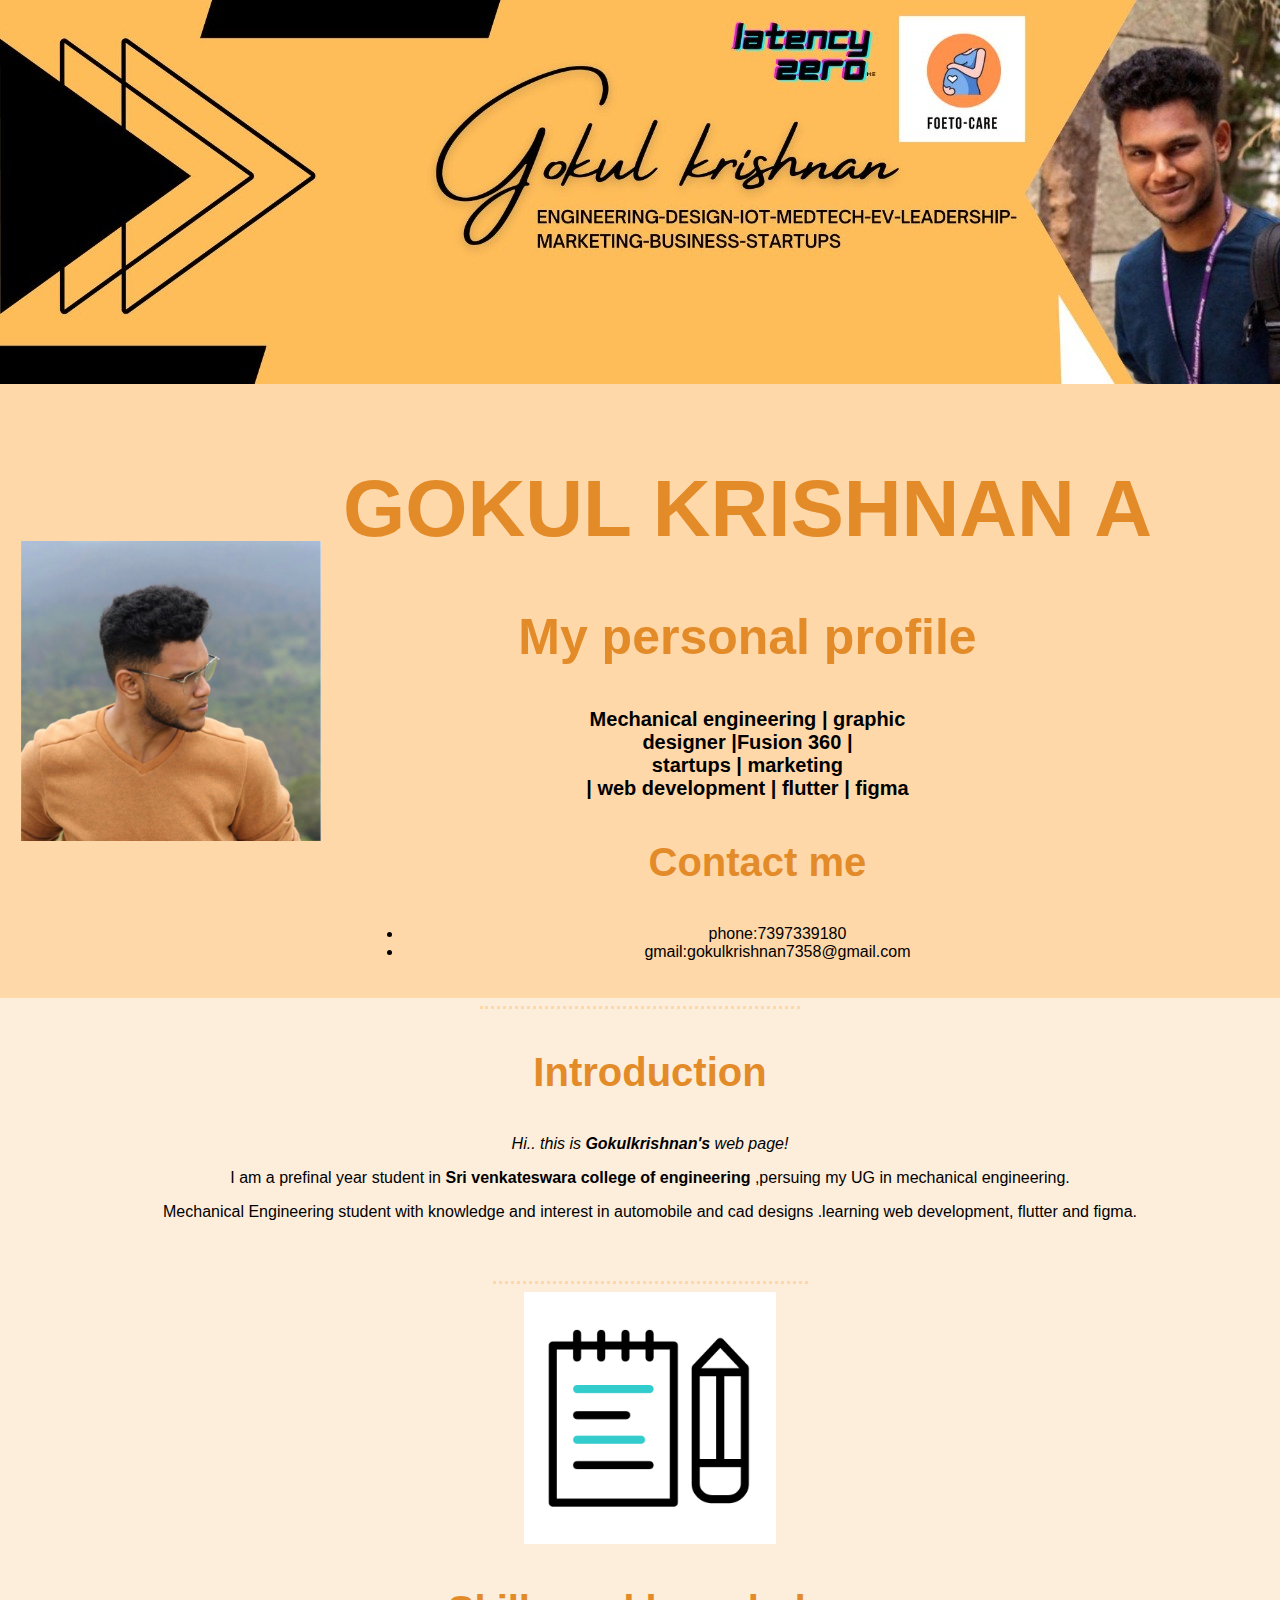
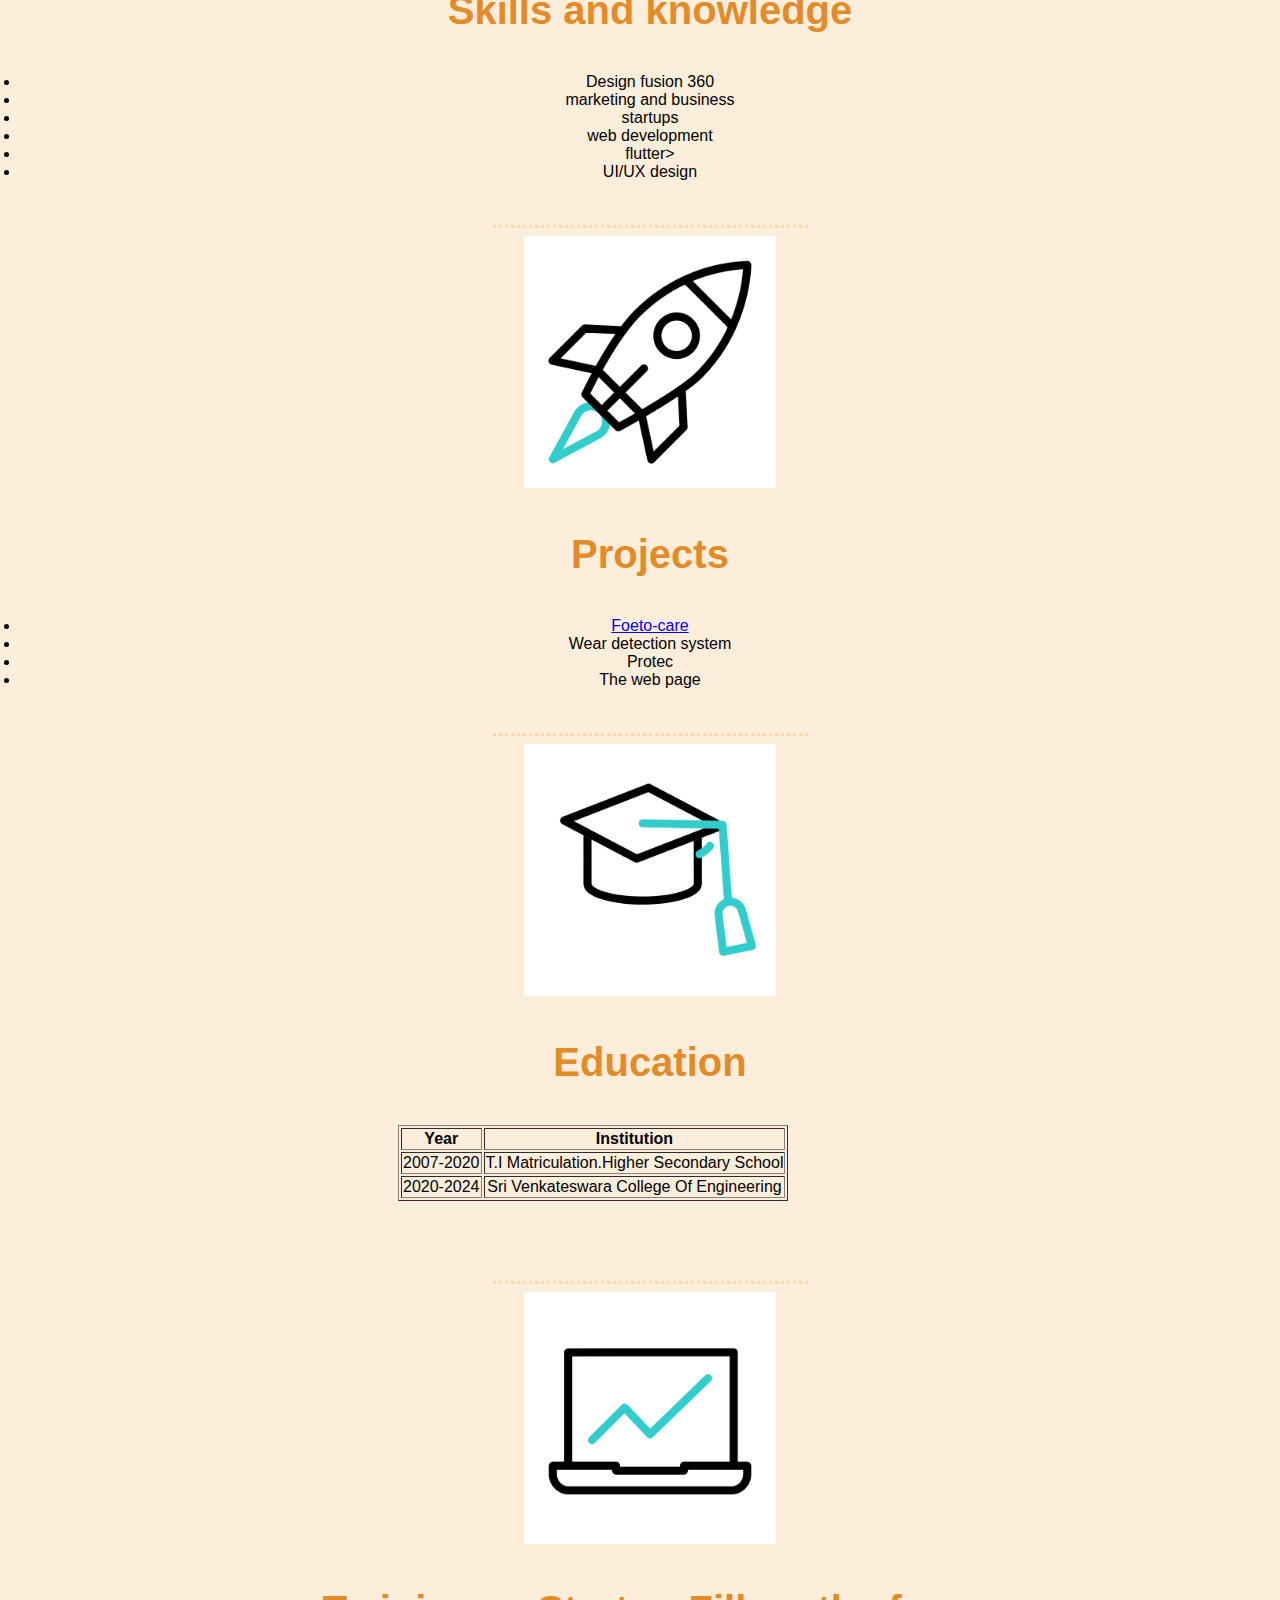
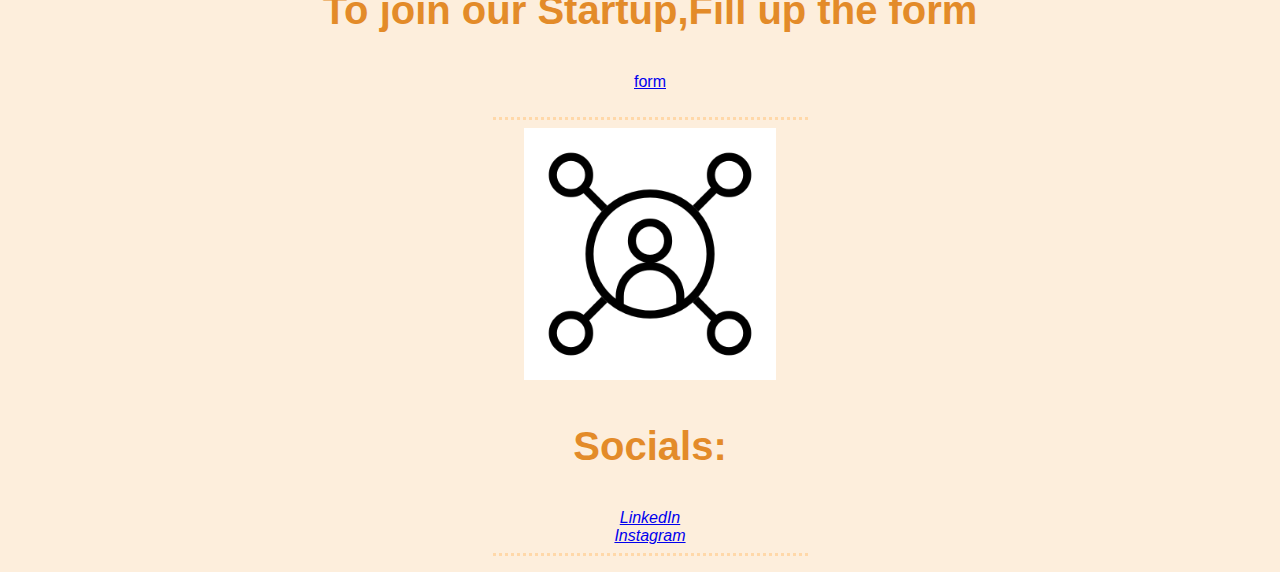
<file: index.html>
<!DOCTYPE html>
<html lang="en" dir="ltr">
  <head>
    <meta charset="utf-8">
    <title>gokul's web page</title>
    <link rel="stylesheet" href="css/styles.css">
    <link rel="icon" href="favicon.ico">
  </head>

  <body>

    <div class="">


    <center>
      <div class="coverpic">
    <img src="gokulcover.jpeg" width="100%">
</div>
  </center>

    <table cellspacing="20">
      <tr>
        <td>
        <img src="profilepic.jpg" height="300"></td>
        <center>
      <td><h1 id="gk">GOKUL KRISHNAN A</h1>
      </center>
      <h2 id="pp">My personal profile</h2>
      <h3 id="knowledge">Mechanical engineering | graphic<br> designer |Fusion 360 |<br> startups | marketing<br>
      | web development | flutter | figma </h3>

<div class="contactme">


        <h3>Contact me</h3>
        <ul>
          <li>phone:7397339180</li>
          <li>gmail:gokulkrishnan7358@gmail.com</li>
        </ul>
      </td>
      </tr>
    </table>
  </div>
  </div>



<hr size="3">
<div class="body">
<h3><strong>Introduction</strong></h3>
<div class="b1">
<p><i>Hi.. this is <strong>Gokulkrishnan's</strong> web page!</i><br></p>
<p>  I am a prefinal year student in <strong>Sri venkateswara college of engineering</strong>
  ,persuing
  my UG in <stong>mechanical engineering.</strong>
  </p>
  <p>Mechanical Engineering student with knowledge and interest in automobile and cad designs
    .learning web development, flutter and figma.</p>
</div>
<br><br>

<hr>

<img src="img/notebook.gif" alt="" width="20%">
<h3>Skills and knowledge</h3>

<div class="ul">
<div class="b1">


  <li>Design fusion 360 </li>
  <li>marketing and business</li>
<li>startups</li>
<li>web development</li>
<li>flutter></li>
<li>UI/UX design</li>

</div>
</div>
<br><br>
<hr>
<img src="img/rocket.gif" alt="" width="20%">
<h3>Projects</h3>
<div class="b1">

  <li><a href="Foeto-care.html">Foeto-care</a></li>
  <li>Wear detection system</li>
  <li>Protec</li>
  <li>The web page</li>

</div>
<br><br>
<div class="b1">
  <hr>
  <img src="img/hat.gif" alt="" width="20%">

<h3>Education</h3>

<table class="table1"border="1">
  <thead>
    <tr>
      <th>Year</th>
      <th>Institution</th>
    </tr>
    <tbody>
      <tr>
        <td>2007-2020</td>
        <td>T.I Matriculation.Higher Secondary School</td>
      </tr>
      <tr>
        <td>2020-2024</td>
        <td>Sri Venkateswara College Of Engineering</td>
      </tr>
    </tbody>

</table>

</div>
<br><br><br><br>
<hr>
<img src="img/laptop.gif" alt="" width="20%">
<h3>To join our Startup,Fill up the form</h3>

<a href="form.html">form</a>




<br><br>
<hr>
<img src="img/sm.gif" alt="" width="20%">
<h3>Socials:</h3>
<a href="https://www.linkedin.com/in/gokulkrishnan-a-05a075200/"><em>LinkedIn</em></a>
<br>
<a href="https://www.instagram.com/thegokulkrishnan/"><em>Instagram</em></a>
<hr>

</p>
</div>
  </body>
</html>
</file>
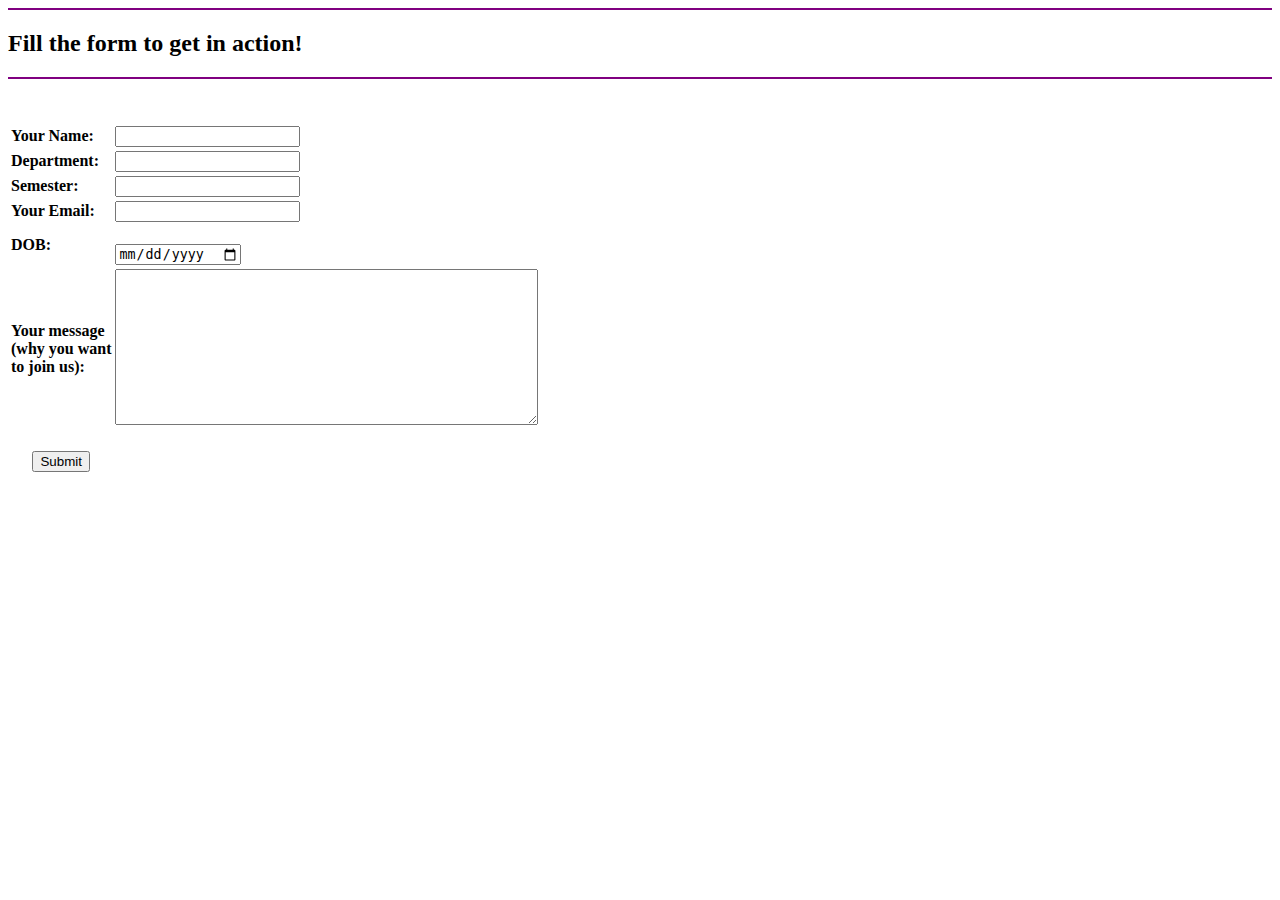
<file: form.html>
<!DOCTYPE html>
<html lang="en" dir="ltr">
  <head>
    <meta charset="utf-8">
    <title>forms</title>
  </head>
  <body>
    <hr color=purple>
    <h2>Fill the form to get in action!</h2>
    <hr color=purple>
    <form class="" action="mailto:gokulkrishnan7358@gmail.com" method="post" enctype="text/plain">
      <table>
        <tr>
          <td>


      <label><strong>Your Name:</strong></label>
    </td>
    <td>
      <input type="text" name="" value="">
    </td>
  </tr>
<br>
<br>
<tr>
  <td>
     <label><strong>Department:</strong></label>
</td>
<td>
     <input type="text" name="" value="">
   </td>
 </tr>

<tr>
  <td>
    <label><strong>Semester:</strong></label>
  </td>
  <td>
    <input type="text">
  </td>
</tr>
<tr>
  <td>
    <label><strong>Your Email:</strong></label>
  </td>
  <td>
    <input type="text">
  </td>
</tr>


<tr>
  <td>
    <label><strong>DOB:</strong></label>
  </td>
  <td>
    <br>
  <input type="date">
</td>
</tr>
<tr>
  <td>
    <label><strong>Your message<br>(why you want<br>to join us):</strong></label>
  </td>

  <td>
    <textarea name="message"rows="10" cols="50">
    </textarea>

  </td>
</tr>
<tr>
  <td>
    <br>
<center>
<input type="submit">
</center>
</td>
</tr>
</table>
    </form>

  </body>
</html>
</file>
<file: css/styles.css>
body{margin: 0;}
img{margin-top: 0;}
body{background-color:#FDEEDC;
      font-family: Verdana, sans-serif;
    text-align: center;}
    .m1{text-align: center;}
    .m2{text-align: center;}
    .table1{
      margin-left: 30%;}
hr{border-style: none;
  border-top-style: dotted;
  width: 25%;
  border-color: #FFD8A9;
  border-width: medium;}
  h1{color: #E38B29;
    font-family: sans-serif;

  font-size: 50px;

}
.b1{background-color: #FDEEDC;


}
  h2{color: #E38B29;
  font-size: 50px;}
  #knowledge{color:black;
  font-size: 20px;}
  #pp{font-size:  50px;}
#gk{font-size: 80px;}
  #fctitle1{padding: 0px 0px 0px 50px;}
  #fctitle2{padding: 0px 0px 0px 50px;}

  h3{color: #E38B29;
  font-size: 40px;}
div{background-color: #FFD8A9;}
.body{background-color: #FDEEDC;}
.body{padding: 0px 0px 0px 20px;}
.contactme{padding:0px 0px 0px 20px;}
.footer{background-color: grey;



margin-left: 0;
margin-bottom: 0;}
</file>
